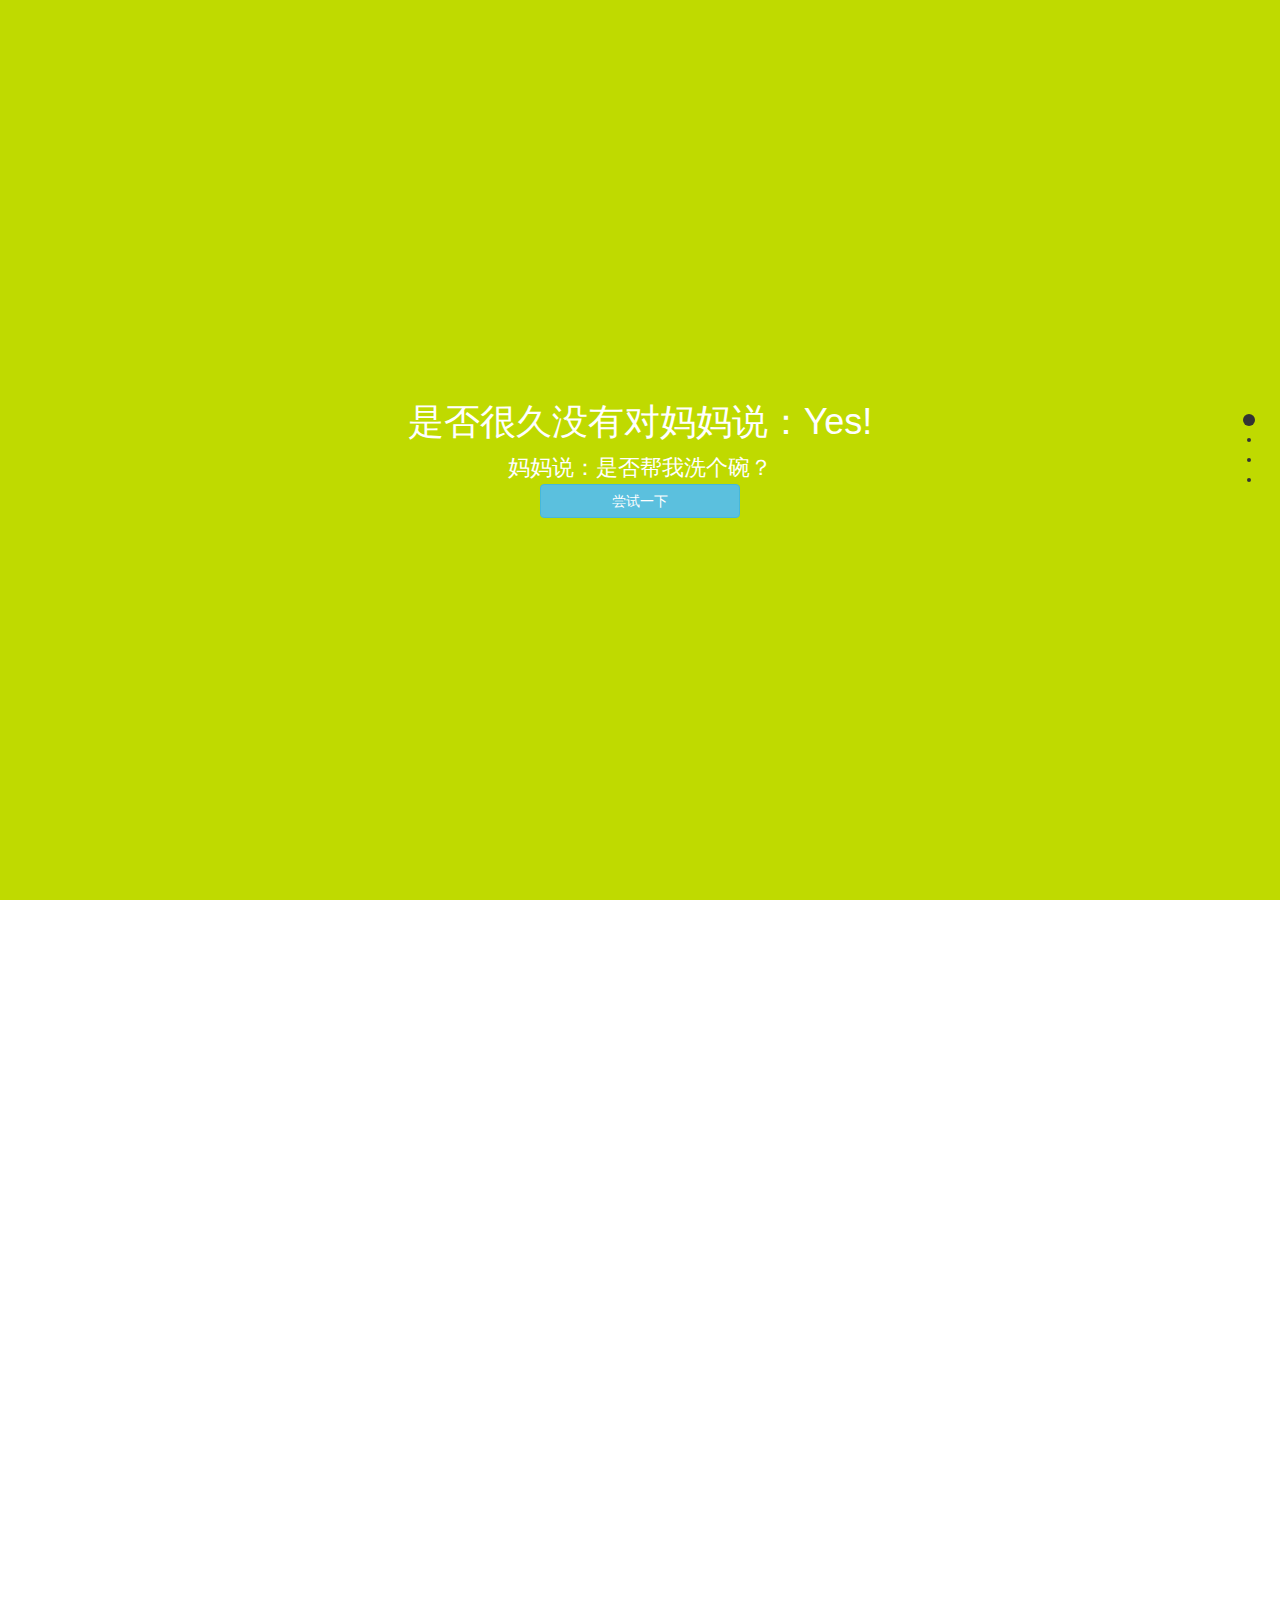
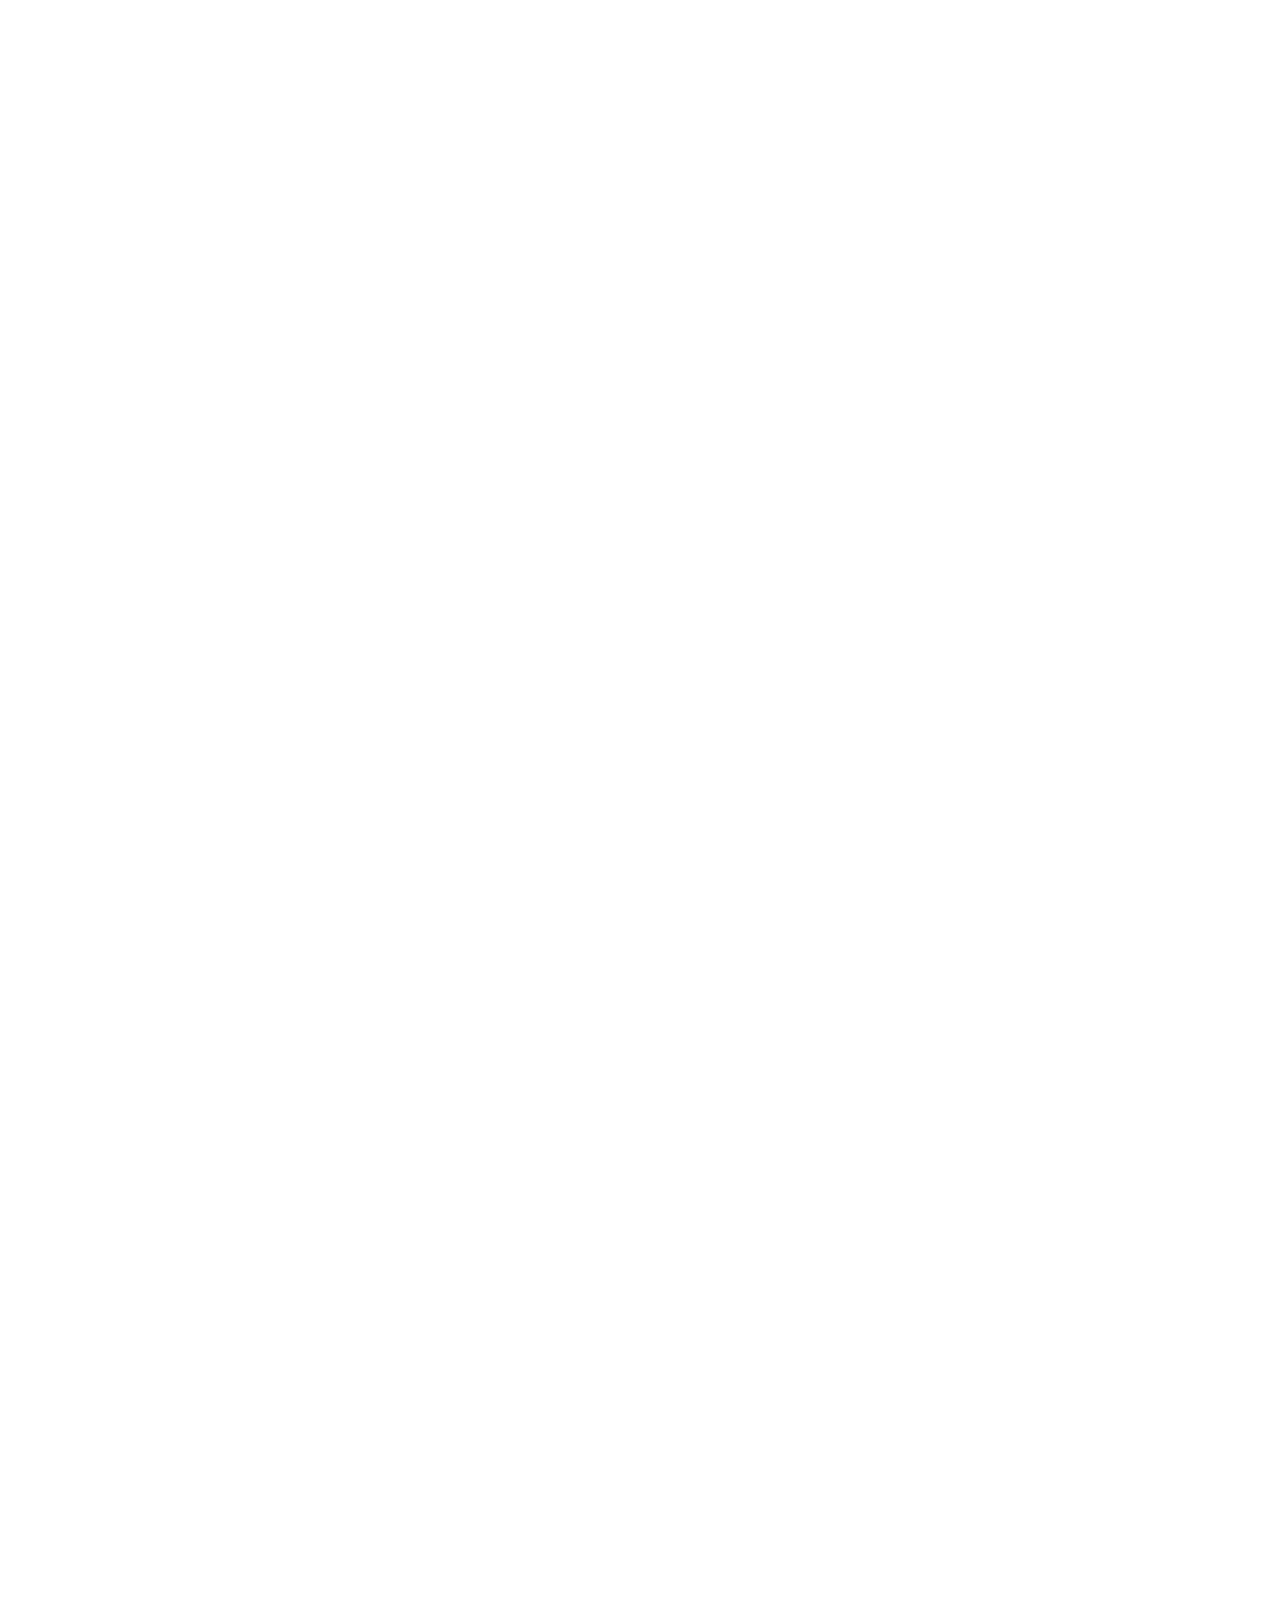
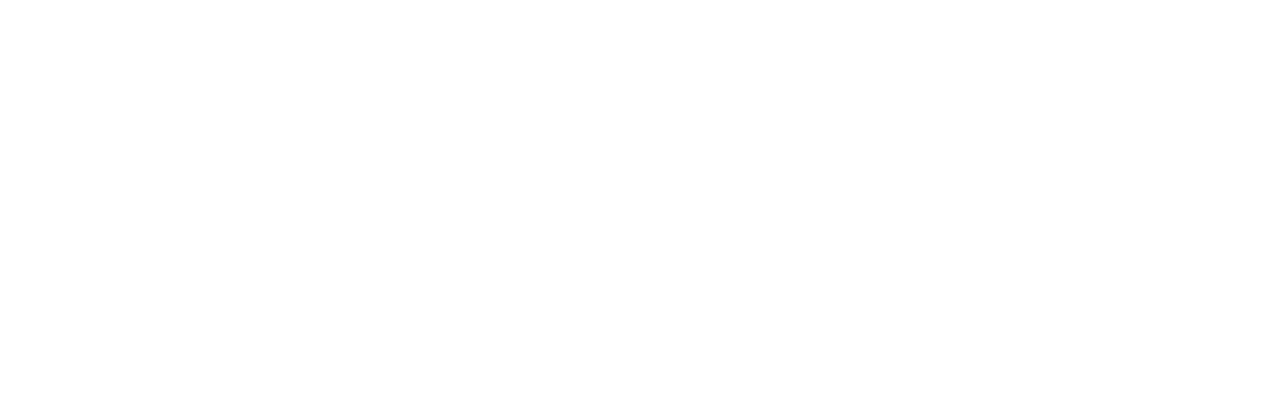
<file: index.html>
<!DOCTYPE html>
<html lang="en">

<head>
    <meta charset="UTF-8">
    <meta name="viewport" content="width=device-width, initial-scale=1.0">
    <meta http-equiv="X-UA-Compatible" content="ie=edge">
    <title>yes 33</title>
    <link rel="stylesheet" href="lib/jqueryfullPage/jquery.fullpage.css">
    <link rel="stylesheet" href="lib/bootstrap/css/bootstrap.css">
    <style type="text/css">
        body
        {
            color: #FFFFFF;
        }
        .section1
        {
            background-color: #BFDA00;
        }
        .section2
        {
            background-color: #2EBE21;
        }
        .section3
        {
            background-color: #2C3E50;
        }
        .section4
        {
            background-color: #FF9900;
        }
        .title{
            text-align: center;
        }
        .slongan{
            text-align: center;
            font-size: 22px;
        }
        a.btn{
            width: 200px;
        }
    </style>
    <script src='lib/jquery.js'></script>
<script src='lib/jqueryfullPage/jquery.fullpage.js'></script>
</head>

<body>
    <div id="ido">
        <div class="section section1">
            <h1 class='title'>是否很久没有对妈妈说：Yes!</h1>
            <div class="slongan">
                妈妈说：是否帮我洗个碗？
            </div>
              <a class='btn btn-info center-block' href="sayyes.html"> 尝试一下</a>
        </div>
        <div class="section section2">
            <h1 class='title'>是否很久没有对朋友说：Yes!</h1>
            <div class="slongan">朋友说：一起去旅游吗？</div>
              <a class='btn btn-info center-block' href="sayyes.html"> 尝试一下</a>
        </div>
        <div class="section section3">
            <h1 class='title'>是否很久没有对同事说：Yes!</h1>
            <div class="slongan">同事说:这个case给点意见好吗？</div>
              <a class='btn btn-info center-block' href="sayyes.html"> 尝试一下</a>
        </div>
        <div class="section section4">
            <h1 class='title'>是否很久没有对陌生人说：Yes!</h1>
            <div class="slongan">陌生人说:请问……？</div>
            <a class='btn btn-info center-block' href="sayyes.html"> 尝试一下</a>
        </div>
    </div>

</body>

<script>
$(function() {
            $("#ido").fullpage(
                {
                    continuousVertical: false,  //循环演示
                    //绑定菜单
                    anchors: ['page1', 'page2', 'page3', 'page4','page5','page6'],
                    menu: '#menu',

                    // 导航
                    'navigation': true,
                });
        });
</script>

</html>
</file>
